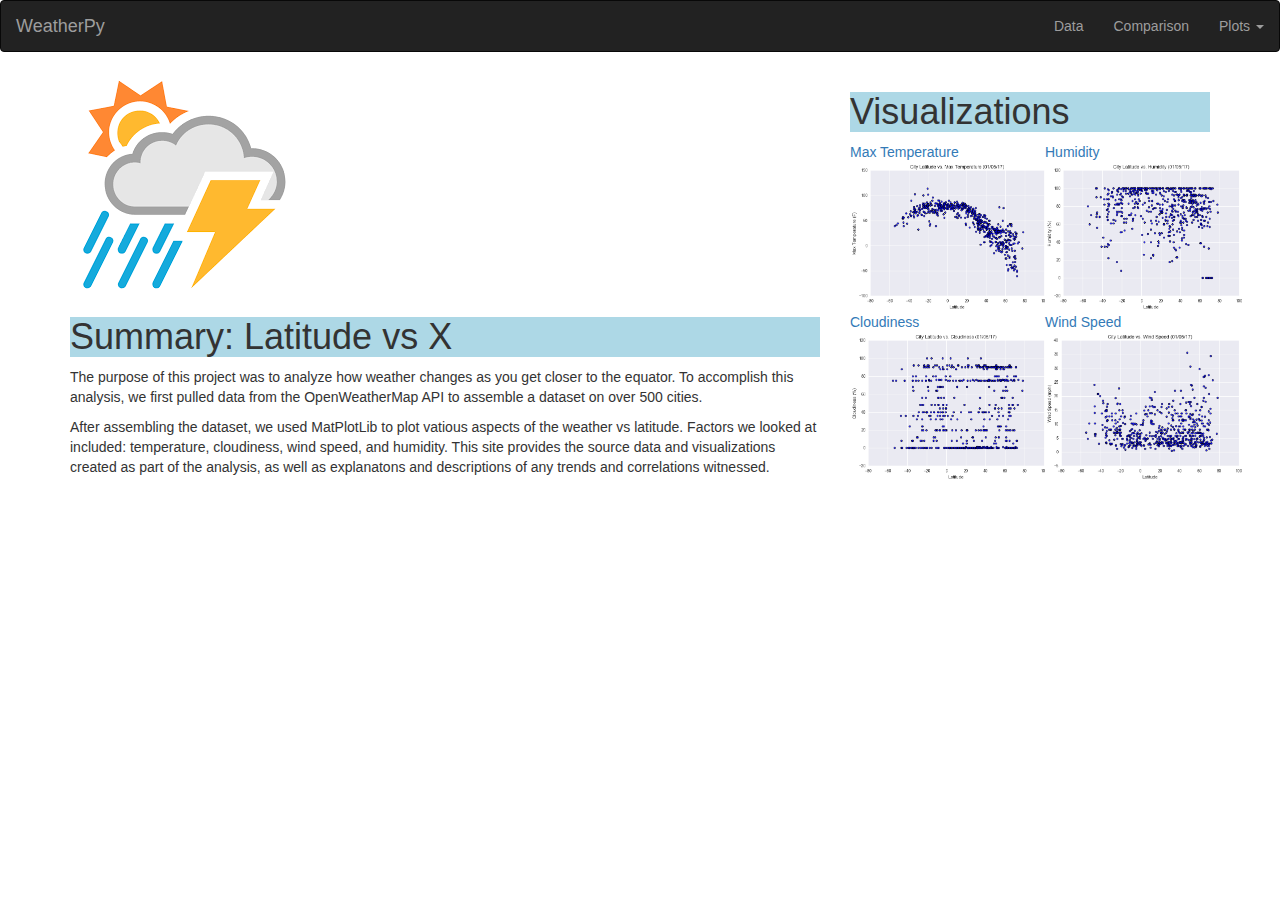
<file: Index.html>
<!DOCTYPE html>
<html lang="en">
<head>
  <title>Bootstrap Example</title>
  <meta charset="utf-8">
  <meta name="viewport" content="width=device-width, initial-scale=1">
  <link rel="stylesheet" href="https://maxcdn.bootstrapcdn.com/bootstrap/3.3.7/css/bootstrap.min.css">
  <script src="https://ajax.googleapis.com/ajax/libs/jquery/3.3.1/jquery.min.js"></script>
  <script src="https://maxcdn.bootstrapcdn.com/bootstrap/3.3.7/js/bootstrap.min.js"></script>
   <link rel="stylesheet" href="style.css">
 <link rel="stylesheet" href="style.css">

  <!-- drop down menu -->
  <title>WeatherPy - Data</title>
</head>
<body>
  <nav class="navbar navbar-inverse">
      <div class="container-fluid">
        <!-- Brand and toggle get grouped for better mobile display -->
        <div class="navbar-header">
          <button type="button" class="navbar-toggle collapsed" data-toggle="collapse" data-target="#bs-example-navbar-collapse-1" aria-expanded="false">
            <span class="sr-only">Toggle navigation</span>
          </button>
          <a class="navbar-brand" href="index.html">WeatherPy</a>
        </div>

          <ul class="nav navbar-nav navbar-right">

            <li class="dropdown">
              <a href="#" class="dropdown-toggle" data-toggle="dropdown" role="button" aria-haspopup="true" aria-expanded="false">Plots <span class="caret"></span></a>
              <ul class="dropdown-menu">
                <li><a href="temp.html">Max Temperature</a></li>
                <li><a href="humid.html">Humidity</a></li>
                <li><a href="cloudy.html">Cloudiness</a></li>
                <li><a href="wind.html">Wind Speed</a></li>
              </ul>
            </li>
            <li><a href="comparison.html">Comparison</a></li>
            <li><a href="data.html">Data</a></li>

          </ul>
        </div><!-- /.navbar-collapse -->
      </div><!-- /.container-fluid -->
    </nav>

    </ul>
  </div>
</div>


</head>
<body>

<div class="container">
  <div class="row row-grid">
    <div class="col-md-8">
    <div class="box box-left">
  <section >
      <img src="[data-uri]">
  <section >
    <h1>Summary: Latitude vs X </h1>
  <p>The purpose of this project was to analyze how weather changes as you get closer to the equator. To accomplish this analysis, we first pulled data from the OpenWeatherMap API to assemble a dataset on over 500 cities.</p>
  <p>After assembling the dataset, we used MatPlotLib to plot vatious aspects of the weather vs latitude. Factors we looked at included: temperature, cloudiness, wind speed, and humidity. This site provides the source data and visualizations created as part of the analysis, as well as explanatons and descriptions of any trends and correlations witnessed.</p>
 </section>
        
  </section>
    </div>
    </div>


	   <div class="col-md-4 sidebar">
      <div class="box box-right">
        <!--<div class="row">-->
          <!--<div class="col-md-8">-->
            <h1>Visualizations</h1>
      
       <div class="row">

           <div class="col-xs-6 col-sm-3 col-md-6">
	           <a href="temp.html">Max Temperature<img src="temp.png" width="200px" height="150px"></a>
          </div>
         
          <!--<div class="col-md-3"></div>-->

          <div class="col-xs-6 col-sm-3 col-md-6">
	           <a href="humid.html">Humidity<img src="humid.png" width="200px" height="150px"></a>
          </div>
         
          <!-- <div class="col-md-3"></div>-->
       <!--</div>
       <div class ="row">-->

          <div class="col-xs-6 col-sm-3 col-md-6">
            <a href="cloudy.html">Cloudiness<img src="cloudy.png" width="200px" height="150px"></a>
          </div>
           <!-- <div class="col-md-3"></div>-->

          <div class="col-xs-6 col-sm-3 col-md-6">
            <a href="wind.html">Wind Speed<img src="wind.png" width="200px" height="150px"></a>
          </div>
          
        <!-- <div class="col-md-3"></div>-->
        </div>
     </div>
   <!--<div class="col-md-1"></div>-->
  </div>
</div>
</body>
<html>

</body>
</html>
</file>
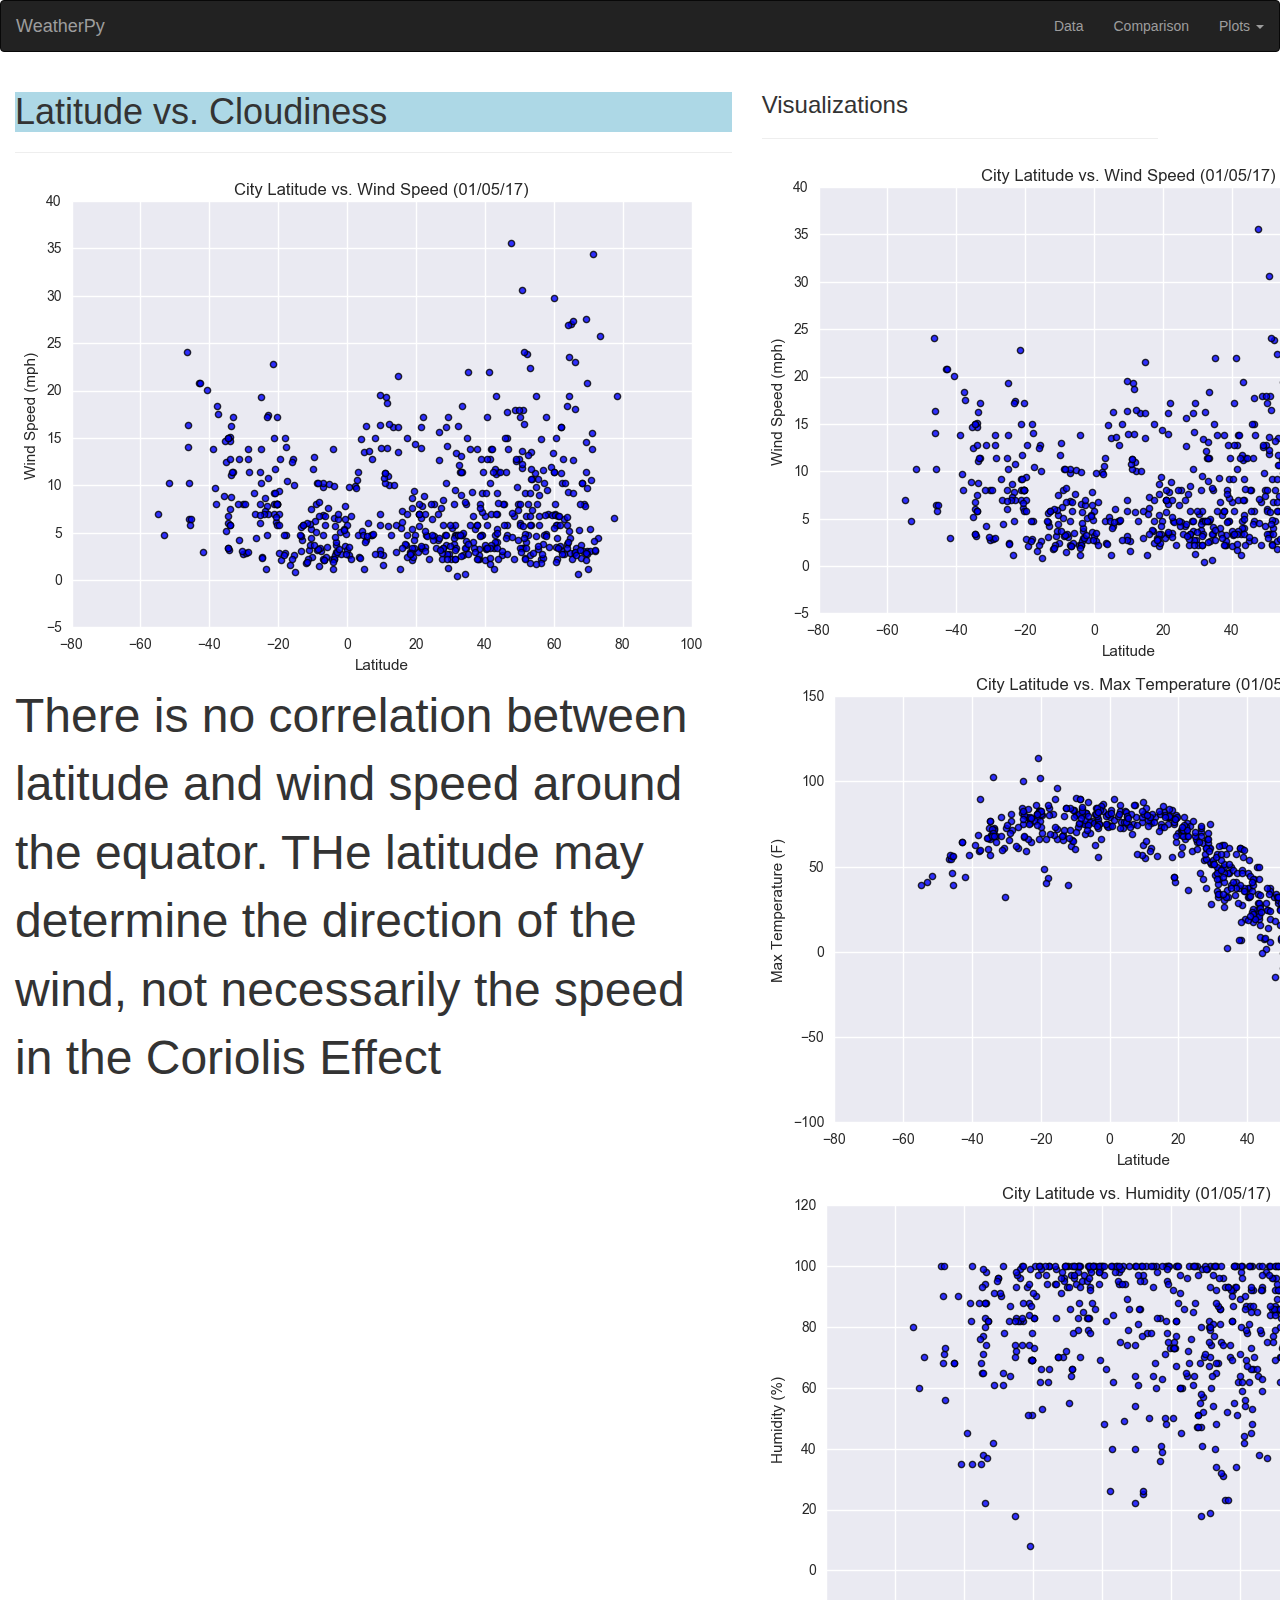
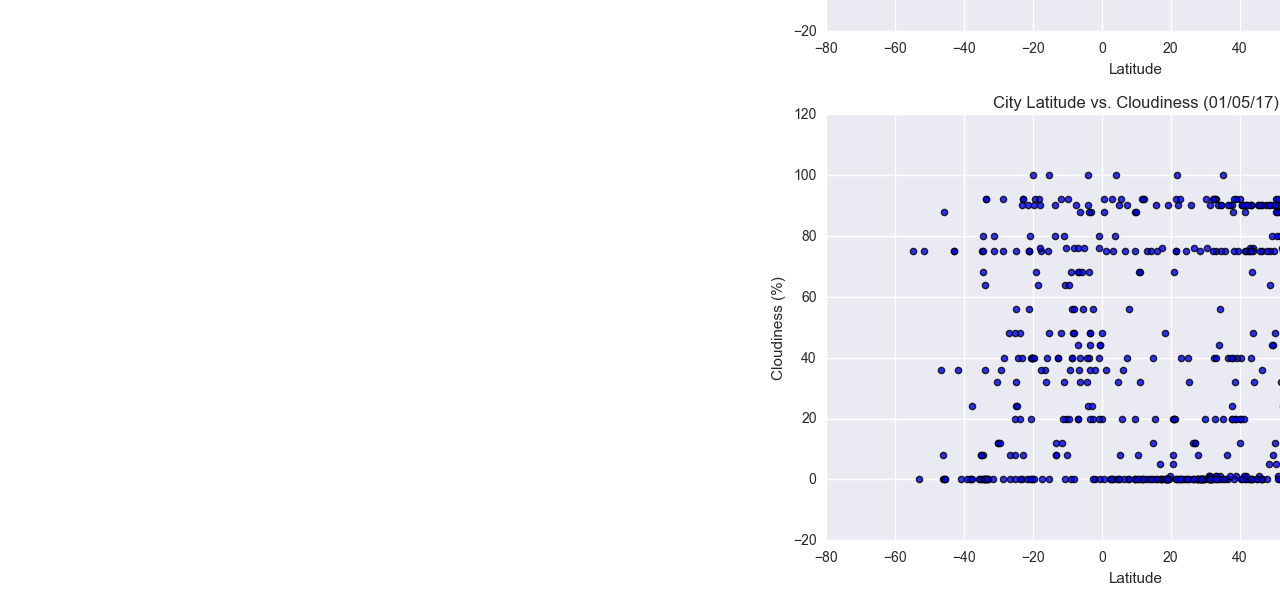
<file: cloudy.html>
<!DOCTYPE html>
<html lang="en">
<head>
    <meta charset="UTF-8">
    <meta name="viewport" content="width=device-width, initial-scale=1.0">
    <meta http-equiv="X-UA-Compatible" content="ie=edge">

    <!-- Bootstrap 3.3.7 -->
    <script src="https://code.jquery.com/jquery-3.2.1.js" integrity="sha256-DZAnKJ/6XZ9si04Hgrsxu/8s717jcIzLy3oi35EouyE=" crossorigin="anonymous"></script>
    <script src="https://maxcdn.bootstrapcdn.com/bootstrap/3.3.7/js/bootstrap.min.js" integrity="sha384-Tc5IQib027qvyjSMfHjOMaLkfuWVxZxUPnCJA7l2mCWNIpG9mGCD8wGNIcPD7Txa" crossorigin="anonymous"></script>
    <link href="https://maxcdn.bootstrapcdn.com/bootstrap/3.3.7/css/bootstrap.min.css" rel="stylesheet" integrity="sha384-BVYiiSIFeK1dGmJRAkycuHAHRg32OmUcww7on3RYdg4Va+PmSTsz/K68vbdEjh4u" crossorigin="anonymous">
    <link href="https://maxcdn.bootstrapcdn.com/font-awesome/4.7.0/css/font-awesome.min.css" rel="stylesheet" integrity="sha384-wvfXpqpZZVQGK6TAh5PVlGOfQNHSoD2xbE+QkPxCAFlNEevoEH3Sl0sibVcOQVnN" crossorigin="anonymous">

 <link rel="stylesheet" href="style.css">

    <title> WeatherPy- Cloudiness </title>

  <body>
    <nav class="navbar navbar-inverse">
    <div class="container-fluid">
      <!-- Brand and toggle get grouped for better mobile display -->
      <div class="navbar-header">
        <button type="button" class="navbar-toggle collapsed" data-toggle="collapse" data-target="#bs-example-navbar-collapse-1" aria-expanded="false">
          <span class="sr-only">Toggle navigation</span>

          <ul class="nav navbar-nav navbar-right">

            <title>WeatherPy - Data</title>
        </head>
        <body>
            <nav class="navbar navbar-inverse">
                <div class="container-fluid">
                  <!-- Brand and toggle get grouped for better mobile display -->
                  <div class="navbar-header">
                    <button type="button" class="navbar-toggle collapsed" data-toggle="collapse" data-target="#bs-example-navbar-collapse-1" aria-expanded="false">
                      <span class="sr-only">Toggle navigation</span>
                    </button>
                    <a class="navbar-brand" href="index.html">WeatherPy</a>
                  </div>

                    <ul class="nav navbar-nav navbar-right">

                      <li class="dropdown">
                        <a href="#" class="dropdown-toggle" data-toggle="dropdown" role="button" aria-haspopup="true" aria-expanded="false">Plots <span class="caret"></span></a>
                        <ul class="dropdown-menu">
                          <li><a href="temp.html">Max Temperature</a></li>
                          <li><a href="humid.html">Humidity</a></li>
                          <li><a href="cloudy.html">Cloudiness</a></li>
                          <li><a href="wind.html">Wind Speed</a></li>
                        </ul>
                      </li>
                      <li><a href="comparisons.html">Comparison</a></li>
                      <li><a href="data.html">Data</a></li>

                    </ul>
                  </div><!-- /.navbar-collapse -->
                </div><!-- /.container-fluid -->
              </nav>
              
           <div class="col-md-7 mBox">
             <h1>Latitude vs. Cloudiness</h1>
             <hr>
             <img src="wind.png" alt="">
             <p><font size="7"> There is no correlation between latitude and wind speed around the equator. THe latitude may determine the direction of the wind, not necessarily the speed in the Coriolis Effect </p>

           </div>

           <div class="col-md-4 vBox">
             <h3>Visualizations</h3>
             <hr>
             <a href="wind.html"><img src="wind.png" alt=""></a>
             <a href="temp.html"><img src="temp.png" alt=""></a>
             <a href="humid.html"><img src="humid.png" alt=""></a>
             <a href="cloudy.html"><img src="cloudy.png" alt=""></a>

           </div>
         </footer>
       </body>
       </html>
</file>
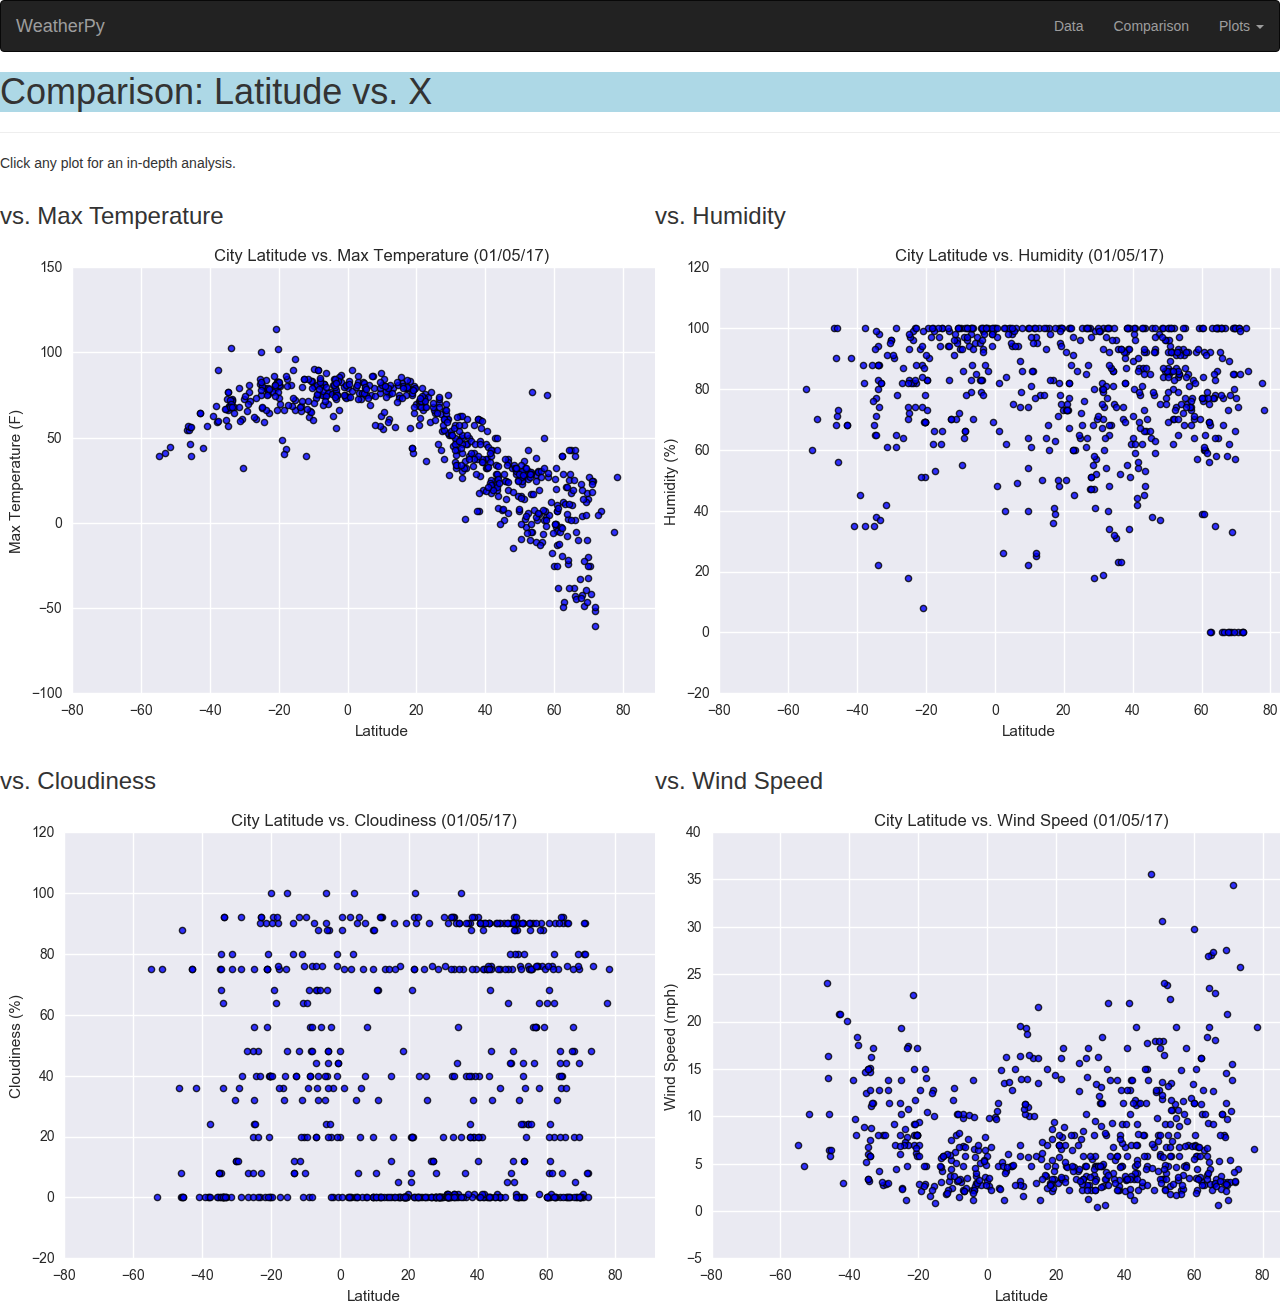
<file: comparison.html>
<!DOCTYPE html>
<html lang="en">
<head>
    <meta charset="UTF-8">
    <meta name="viewport" content="width=device-width, initial-scale=1.0">
    <meta http-equiv="X-UA-Compatible" content="ie=edge">

    <!-- Bootstrap 3.3.7 -->
    <script src="https://code.jquery.com/jquery-3.2.1.js" integrity="sha256-DZAnKJ/6XZ9si04Hgrsxu/8s717jcIzLy3oi35EouyE=" crossorigin="anonymous"></script>
    <script src="https://maxcdn.bootstrapcdn.com/bootstrap/3.3.7/js/bootstrap.min.js" integrity="sha384-Tc5IQib027qvyjSMfHjOMaLkfuWVxZxUPnCJA7l2mCWNIpG9mGCD8wGNIcPD7Txa" crossorigin="anonymous"></script>
    <link href="https://maxcdn.bootstrapcdn.com/bootstrap/3.3.7/css/bootstrap.min.css" rel="stylesheet" integrity="sha384-BVYiiSIFeK1dGmJRAkycuHAHRg32OmUcww7on3RYdg4Va+PmSTsz/K68vbdEjh4u" crossorigin="anonymous">
    <link href="https://maxcdn.bootstrapcdn.com/font-awesome/4.7.0/css/font-awesome.min.css" rel="stylesheet" integrity="sha384-wvfXpqpZZVQGK6TAh5PVlGOfQNHSoD2xbE+QkPxCAFlNEevoEH3Sl0sibVcOQVnN" crossorigin="anonymous">

 <link rel="stylesheet" href="style.css">

    <title> WeatherPy- Wind Speed </title>

  <body>
    <nav class="navbar navbar-inverse">
    <div class="container-fluid">
      <!-- Brand and toggle get grouped for better mobile display -->
      <div class="navbar-header">
        <button type="button" class="navbar-toggle collapsed" data-toggle="collapse" data-target="#bs-example-navbar-collapse-1" aria-expanded="false">
          <span class="sr-only">Toggle navigation</span>

          <ul class="nav navbar-nav navbar-right">

            <title>WeatherPy - Data</title>
          </head>
          <body>
            <nav class="navbar navbar-inverse">
                <div class="container-fluid">
                  <!-- Brand and toggle get grouped for better mobile display -->
                  <div class="navbar-header">
                    <button type="button" class="navbar-toggle collapsed" data-toggle="collapse" data-target="#bs-example-navbar-collapse-1" aria-expanded="false">
                      <span class="sr-only">Toggle navigation</span>
                    </button>
                    <a class="navbar-brand" href="index.html">WeatherPy</a>
                  </div>

                    <ul class="nav navbar-nav navbar-right">

                      <li class="dropdown">
                        <a href="#" class="dropdown-toggle" data-toggle="dropdown" role="button" aria-haspopup="true" aria-expanded="false">Plots <span class="caret"></span></a>
                        <ul class="dropdown-menu">
                          <li><a href="temp.html">Max Temperature</a></li>
                          <li><a href="humid.html">Humidity</a></li>
                          <li><a href="cloudy.html">Cloudiness</a></li>
                          <li><a href="wind.html">Wind Speed</a></li>
                        </ul>
                      </li>
                      <li><a href="comparison.html">Comparison</a></li>
                      <li><a href="data.html">Data</a></li>

                    </ul>
                  </div><!-- /.navbar-collapse -->
                </div><!-- /.container-fluid -->
              </nav>

        <div class="box box-single">
                <section id="intro">
                        <h1>Comparison: Latitude vs. X</h1>
                        <hr>

                        <section id="summary">
                                <p>Click any plot for an in-depth analysis.</p>
                        </section>
                </section>

                <div class="row">
                        <div class="col-xs-12 col-md-6">
                              <h3>vs. Max Temperature</h3>
                            <figure>
                                  <a href="temp.html">
                                      <img id="landing-viz" src="temp.png" alt="Latitude vs. Temperature"></a>
                              </figure>
                          </div>

                    <div class="col-xs-12 col-md-6">
                            <h3>vs. Humidity</h3>
                            <figure>
                                <a href="humid.html">
                                    <img id="landing-viz" src="humid.png" alt="Latitude vs. Humidity"></a>
                            </figure>
                        </div>

                    <div class="col-xs-12 col-md-6">
                        <h3>vs. Cloudiness</h3>
                        <figure>
                            <a href="cloudy.html">
                                <img id="landing-viz" src="cloudy.png" alt="Latitude vs. Cloudiness"></a>
                        </figure>
                    </div>

                    <div class="col-xs-12 col-md-6">
                        <h3>vs. Wind Speed</h3>
                        <figure>
                                <a href="wind.html">
                                    <img id="landing-viz" src="wind.png" alt="Latitude vs. Wind Speed"></a>
                        </figure>
                    </div>

          </div>


    <script src="https://code.jquery.com/jquery-3.2.1.js"integrity="sha256-DZAnKJ/6XZ9si04Hgrsxu/8s717jcIzLy3oi35EouyE=" crossorigin="anonymous"></script>

    <script src="https://maxcdn.bootstrapcdn.com/bootstrap/3.3.7/js/bootstrap.min.js" integrity="sha384-Tc5IQib027qvyjSMfHjOMaLkfuWVxZxUPnCJA7l2mCWNIpG9mGCD8wGNIcPD7Txa" crossorigin="anonymous">
    </script>
    </body>
    </html>
</file>
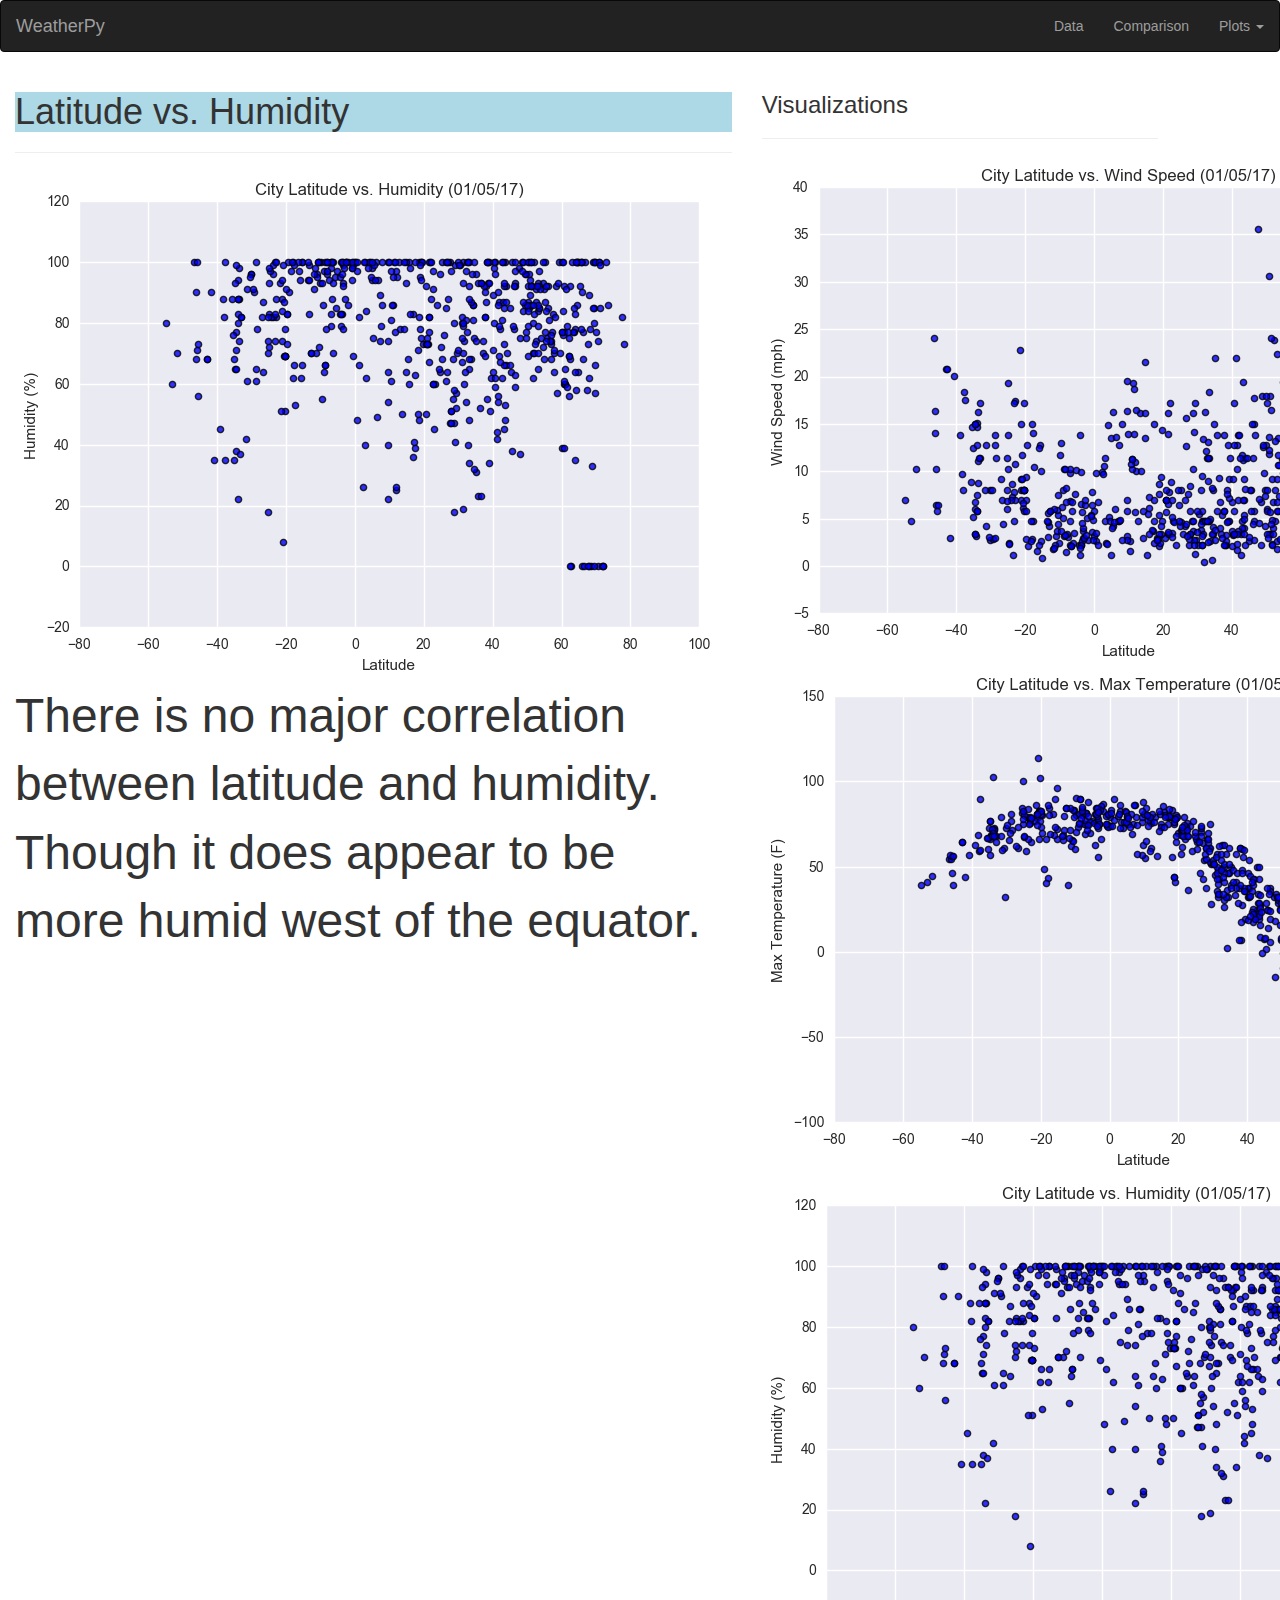
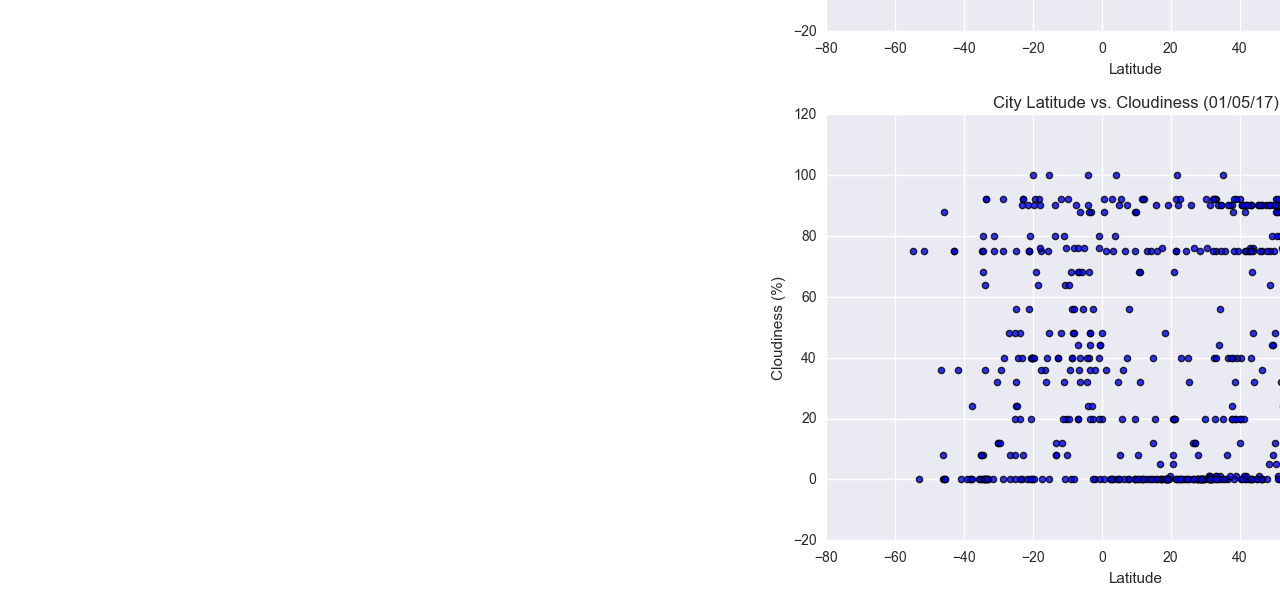
<file: humid.html>
<!DOCTYPE html>
<html lang="en">
<head>
    <meta charset="UTF-8">
    <meta name="viewport" content="width=device-width, initial-scale=1.0">
    <meta http-equiv="X-UA-Compatible" content="ie=edge">

    <!-- Bootstrap 3.3.7 -->
    <script src="https://code.jquery.com/jquery-3.2.1.js" integrity="sha256-DZAnKJ/6XZ9si04Hgrsxu/8s717jcIzLy3oi35EouyE=" crossorigin="anonymous"></script>
    <script src="https://maxcdn.bootstrapcdn.com/bootstrap/3.3.7/js/bootstrap.min.js" integrity="sha384-Tc5IQib027qvyjSMfHjOMaLkfuWVxZxUPnCJA7l2mCWNIpG9mGCD8wGNIcPD7Txa" crossorigin="anonymous"></script>
    <link href="https://maxcdn.bootstrapcdn.com/bootstrap/3.3.7/css/bootstrap.min.css" rel="stylesheet" integrity="sha384-BVYiiSIFeK1dGmJRAkycuHAHRg32OmUcww7on3RYdg4Va+PmSTsz/K68vbdEjh4u" crossorigin="anonymous">
    <link href="https://maxcdn.bootstrapcdn.com/font-awesome/4.7.0/css/font-awesome.min.css" rel="stylesheet" integrity="sha384-wvfXpqpZZVQGK6TAh5PVlGOfQNHSoD2xbE+QkPxCAFlNEevoEH3Sl0sibVcOQVnN" crossorigin="anonymous">

 <link rel="stylesheet" href="style.css">

    <title> WeatherPy- Humidity </title>

  <body>
    <nav class="navbar navbar-inverse">
    <div class="container-fluid">
      <!-- Brand and toggle get grouped for better mobile display -->
      <div class="navbar-header">
        <button type="button" class="navbar-toggle collapsed" data-toggle="collapse" data-target="#bs-example-navbar-collapse-1" aria-expanded="false">
          <span class="sr-only">Toggle navigation</span>

          <ul class="nav navbar-nav navbar-right">

            <title>WeatherPy - Data</title>
        </head>
        <body>
            <nav class="navbar navbar-inverse">
                <div class="container-fluid">
                  <!-- Brand and toggle get grouped for better mobile display -->
                  <div class="navbar-header">
                    <button type="button" class="navbar-toggle collapsed" data-toggle="collapse" data-target="#bs-example-navbar-collapse-1" aria-expanded="false">
                      <span class="sr-only">Toggle navigation</span>
                    </button>
                    <a class="navbar-brand" href="index.html">WeatherPy</a>
                  </div>

                    <ul class="nav navbar-nav navbar-right">

                      <li class="dropdown">
                        <a href="#" class="dropdown-toggle" data-toggle="dropdown" role="button" aria-haspopup="true" aria-expanded="false">Plots <span class="caret"></span></a>
                        <ul class="dropdown-menu">
                          <li><a href="temp.html">Max Temperature</a></li>
                          <li><a href="humid.html">Humidity</a></li>
                          <li><a href="cloudy.html">Cloudiness</a></li>
                          <li><a href="wind.html">Wind Speed</a></li>
                        </ul>
                      </li>
                      <li><a href="comparisons.html">Comparison</a></li>
                      <li><a href="data.html">Data</a></li>

                    </ul>
                  </div><!-- /.navbar-collapse -->
                </div><!-- /.container-fluid -->
              </nav>

           <div class="col-md-7 mBox">
             <h1>Latitude vs. Humidity</h1>
             <hr>
             <img src="humid.png" alt="">
             <p><font size="7"> There is no major correlation between latitude and humidity. Though it does appear to be more humid west of the equator. </p>

           </div>

           <div class="col-md-4 vBox">
             <h3>Visualizations</h3>
             <hr>
             <a href="wind.html"><img src="wind.png" alt=""></a>
             <a href="temp.html"><img src="temp.png" alt=""></a>
             <a href="humid.html"><img src="humid.png" alt=""></a>
             <a href="cloudy.html"><img src="cloudy.png" alt=""></a>

           </div>
         </footer>
       </body>
       </html>
</file>
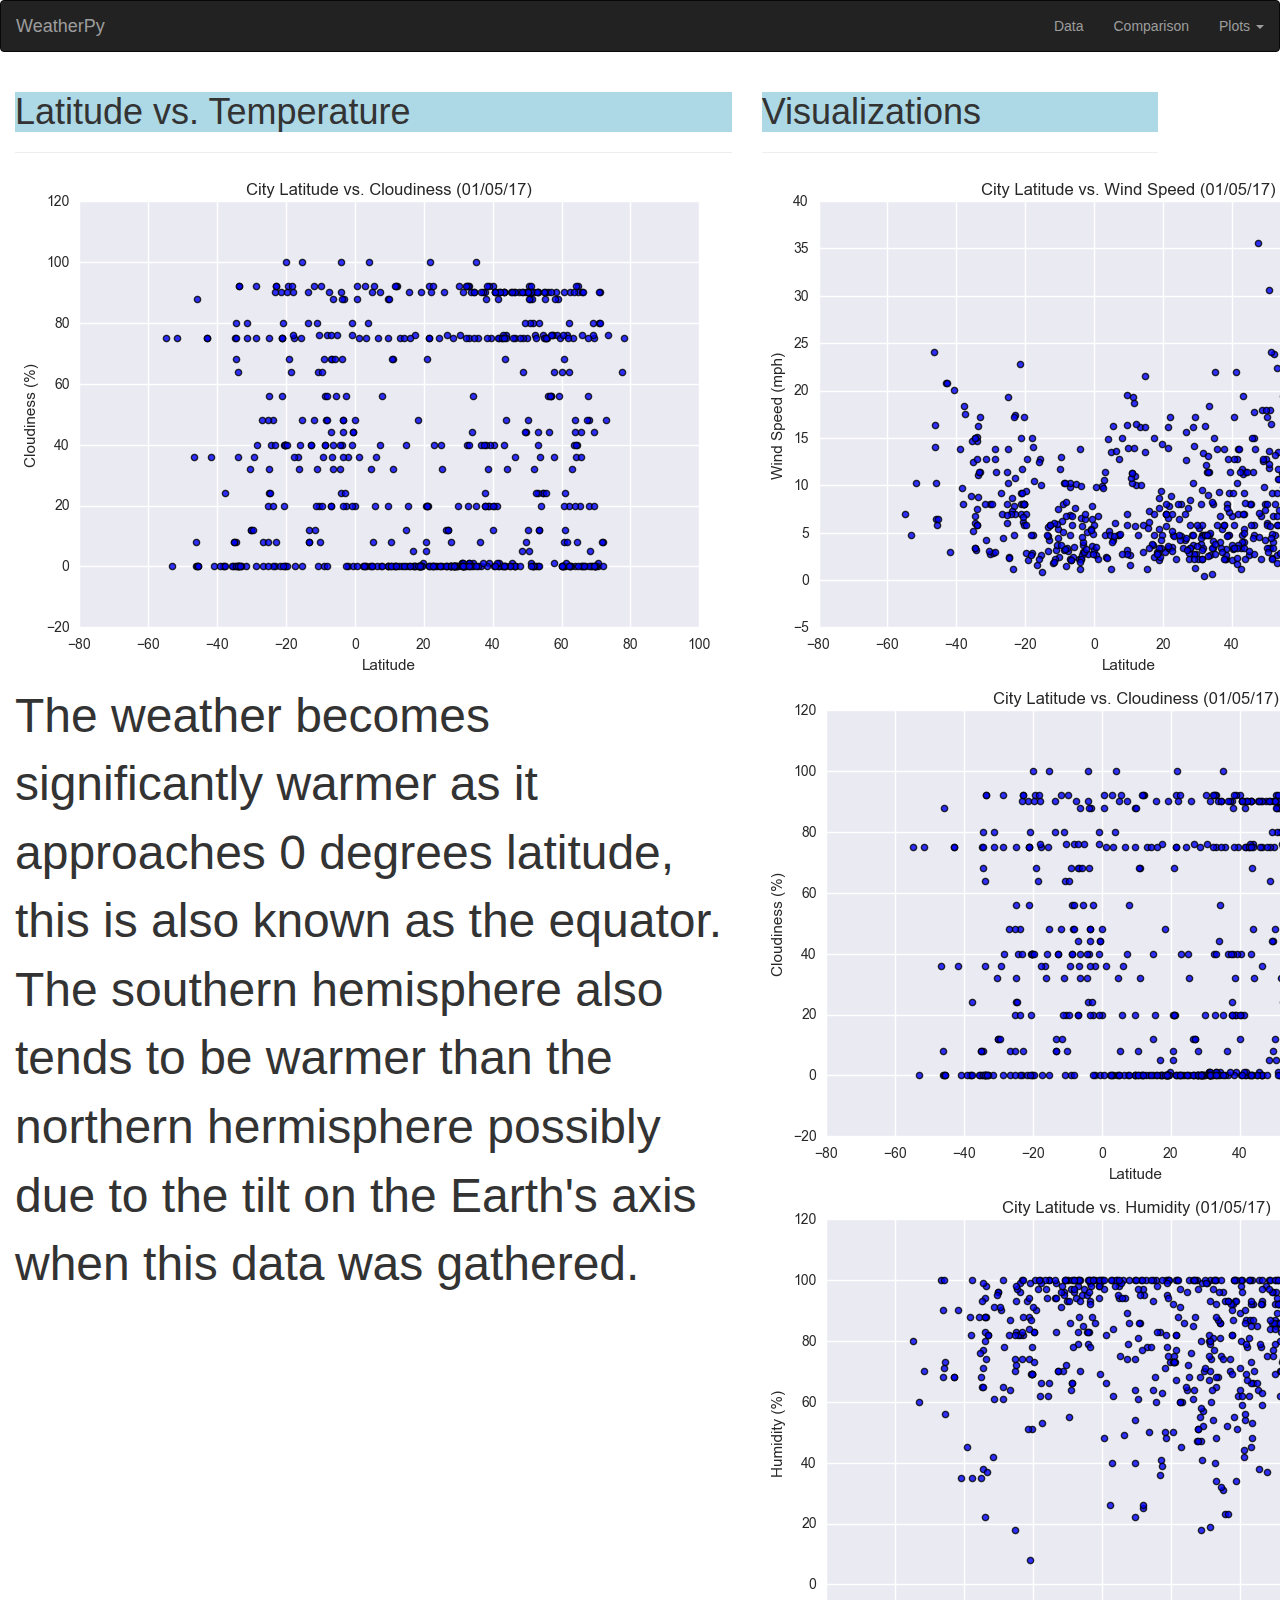
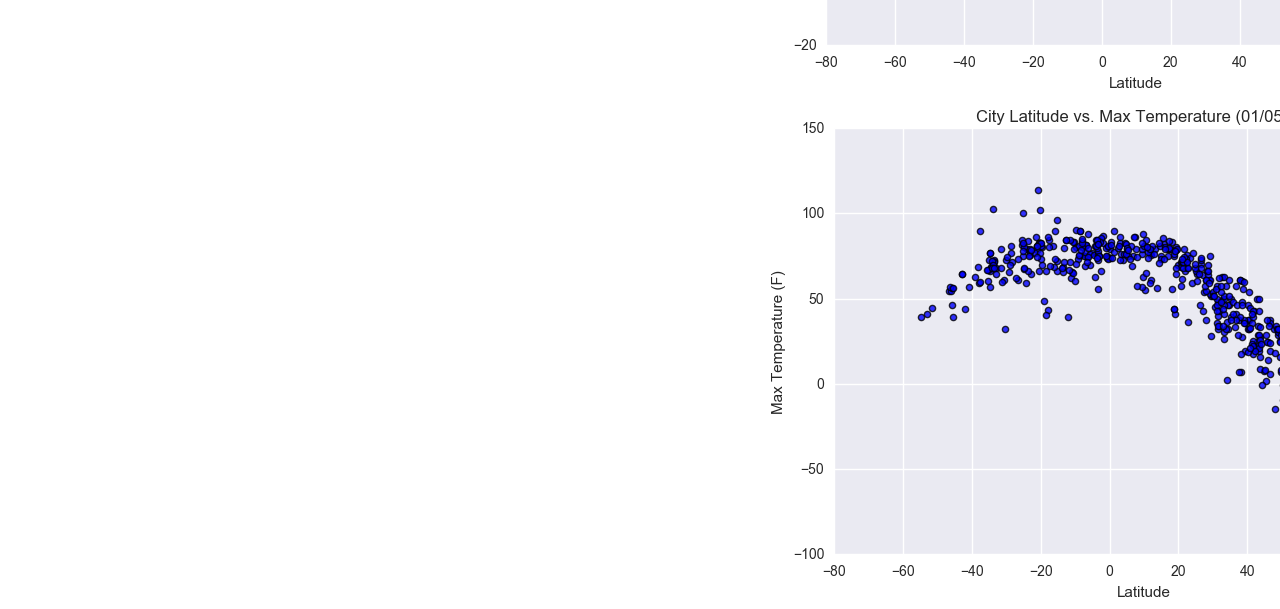
<file: temp.html>
<!DOCTYPE html>
<html lang="en">
<head>
    <meta charset="UTF-8">
    <meta name="viewport" content="width=device-width, initial-scale=1.0">
    <meta http-equiv="X-UA-Compatible" content="ie=edge">

    <!-- Bootstrap 3.3.7 -->
    <script src="https://code.jquery.com/jquery-3.2.1.js" integrity="sha256-DZAnKJ/6XZ9si04Hgrsxu/8s717jcIzLy3oi35EouyE=" crossorigin="anonymous"></script>
    <script src="https://maxcdn.bootstrapcdn.com/bootstrap/3.3.7/js/bootstrap.min.js" integrity="sha384-Tc5IQib027qvyjSMfHjOMaLkfuWVxZxUPnCJA7l2mCWNIpG9mGCD8wGNIcPD7Txa" crossorigin="anonymous"></script>
    <link href="https://maxcdn.bootstrapcdn.com/bootstrap/3.3.7/css/bootstrap.min.css" rel="stylesheet" integrity="sha384-BVYiiSIFeK1dGmJRAkycuHAHRg32OmUcww7on3RYdg4Va+PmSTsz/K68vbdEjh4u" crossorigin="anonymous">
    <link href="https://maxcdn.bootstrapcdn.com/font-awesome/4.7.0/css/font-awesome.min.css" rel="stylesheet" integrity="sha384-wvfXpqpZZVQGK6TAh5PVlGOfQNHSoD2xbE+QkPxCAFlNEevoEH3Sl0sibVcOQVnN" crossorigin="anonymous">

 <link rel="stylesheet" href="style.css">

    <title> WeatherPy- Temperature </title>

  <body>
    <nav class="navbar navbar-inverse">
    <div class="container-fluid">
      <!-- Brand and toggle get grouped for better mobile display -->
      <div class="navbar-header">
        <button type="button" class="navbar-toggle collapsed" data-toggle="collapse" data-target="#bs-example-navbar-collapse-1" aria-expanded="false">
          <span class="sr-only">Toggle navigation</span>

          <ul class="nav navbar-nav navbar-right">

            <title>WeatherPy - Data</title>
          </head>
          <body>
            <nav class="navbar navbar-inverse">
                <div class="container-fluid">
                  <!-- Brand and toggle get grouped for better mobile display -->
                  <div class="navbar-header">
                    <button type="button" class="navbar-toggle collapsed" data-toggle="collapse" data-target="#bs-example-navbar-collapse-1" aria-expanded="false">
                      <span class="sr-only">Toggle navigation</span>
                    </button>
                    <a class="navbar-brand" href="index.html">WeatherPy</a>
                  </div>

                    <ul class="nav navbar-nav navbar-right">

                      <li class="dropdown">
                        <a href="#" class="dropdown-toggle" data-toggle="dropdown" role="button" aria-haspopup="true" aria-expanded="false">Plots <span class="caret"></span></a>
                        <ul class="dropdown-menu">
                          <li><a href="temp.html">Max Temperature</a></li>
                          <li><a href="humid.html">Humidity</a></li>
                          <li><a href="cloudy.html">Cloudiness</a></li>
                          <li><a href="wind.html">Wind Speed</a></li>
                        </ul>
                      </li>
                      <li><a href="comparisons.html">Comparison</a></li>
                      <li><a href="data.html">Data</a></li>

                    </ul>
                  </div><!-- /.navbar-collapse -->
                </div><!-- /.container-fluid -->
              </nav>
           <div class="col-md-7 mBox">
             <h1>Latitude vs. Temperature</h1>
             <hr>
             <img src="cloudy.png" alt="">
             <p><font size="7"> The weather becomes significantly warmer as it approaches 0 degrees latitude, this is also known as the equator. The southern hemisphere also tends to be warmer than the northern hermisphere possibly due to the tilt on the Earth's axis when this data was gathered. </p>

           </div>

           <div class="col-md-4 vBox">
             <h1>Visualizations</h1>
             <hr>
             <a href="wind.html"><img src="wind.png" alt=""></a>
             <a href="cloudy.html"><img src="cloudy.png" alt=""></a>
             <a href="humid.html"><img src="humid.png" alt=""></a>
             <a href="temp.html"><img src="temp.png" alt=""></a>

           </div>
         </footer>
       </body>
       </html>
</file>
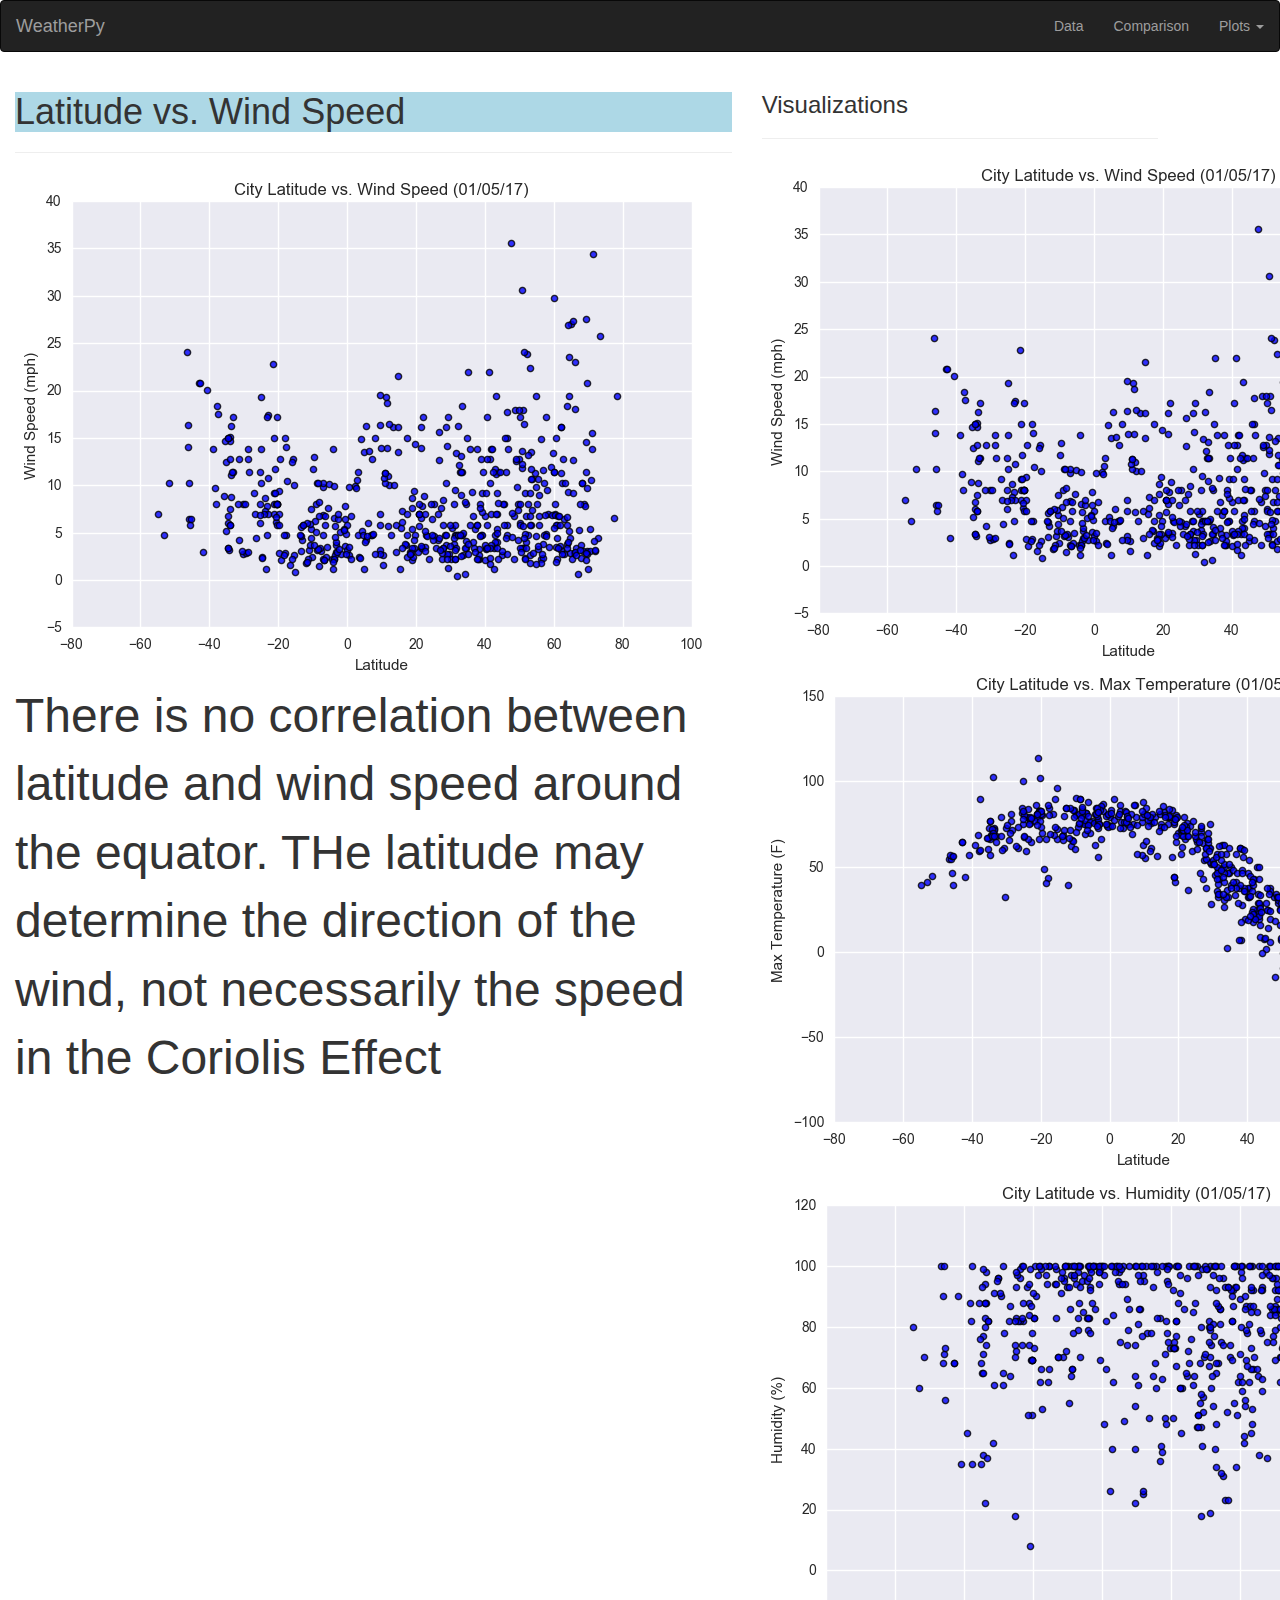
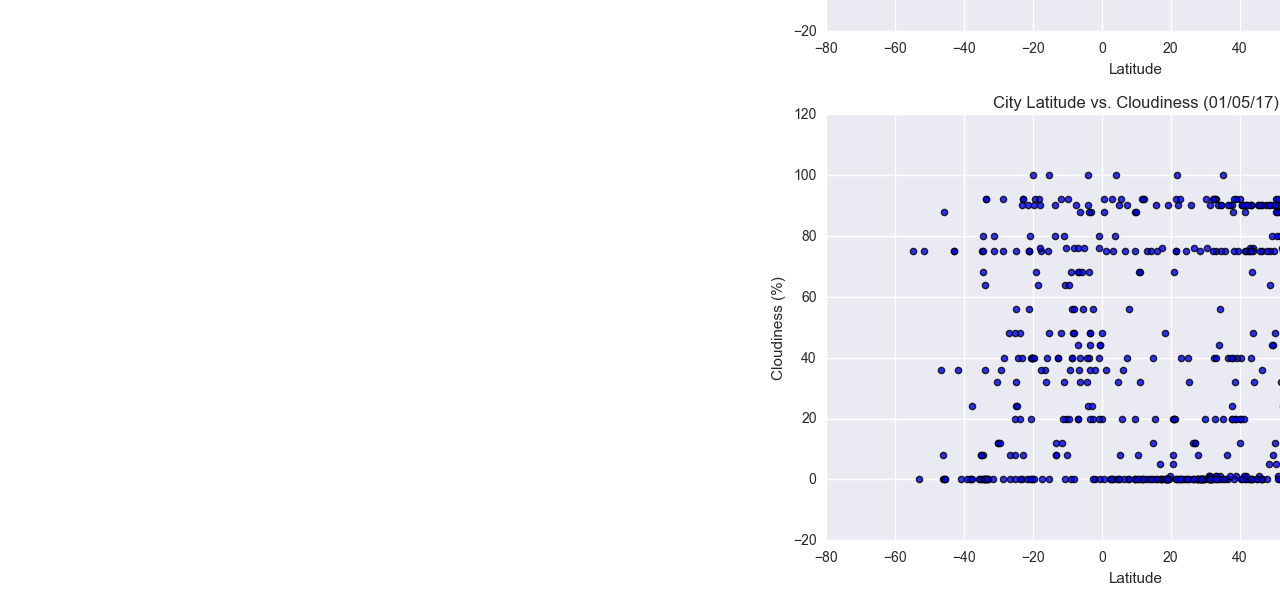
<file: wind.html>
<!DOCTYPE html>
<html lang="en">
<head>
    <meta charset="UTF-8">
    <meta name="viewport" content="width=device-width, initial-scale=1.0">
    <meta http-equiv="X-UA-Compatible" content="ie=edge">

    <!-- Bootstrap 3.3.7 -->
    <script src="https://code.jquery.com/jquery-3.2.1.js" integrity="sha256-DZAnKJ/6XZ9si04Hgrsxu/8s717jcIzLy3oi35EouyE=" crossorigin="anonymous"></script>
    <script src="https://maxcdn.bootstrapcdn.com/bootstrap/3.3.7/js/bootstrap.min.js" integrity="sha384-Tc5IQib027qvyjSMfHjOMaLkfuWVxZxUPnCJA7l2mCWNIpG9mGCD8wGNIcPD7Txa" crossorigin="anonymous"></script>
    <link href="https://maxcdn.bootstrapcdn.com/bootstrap/3.3.7/css/bootstrap.min.css" rel="stylesheet" integrity="sha384-BVYiiSIFeK1dGmJRAkycuHAHRg32OmUcww7on3RYdg4Va+PmSTsz/K68vbdEjh4u" crossorigin="anonymous">
    <link href="https://maxcdn.bootstrapcdn.com/font-awesome/4.7.0/css/font-awesome.min.css" rel="stylesheet" integrity="sha384-wvfXpqpZZVQGK6TAh5PVlGOfQNHSoD2xbE+QkPxCAFlNEevoEH3Sl0sibVcOQVnN" crossorigin="anonymous">

 <link rel="stylesheet" href="style.css">

    <title> WeatherPy- Wind Speed </title>

  <body>
    <nav class="navbar navbar-inverse">
    <div class="container-fluid">
      <!-- Brand and toggle get grouped for better mobile display -->
      <div class="navbar-header">
        <button type="button" class="navbar-toggle collapsed" data-toggle="collapse" data-target="#bs-example-navbar-collapse-1" aria-expanded="false">
          <span class="sr-only">Toggle navigation</span>

          <ul class="nav navbar-nav navbar-right">

            <title>WeatherPy - Data</title>
          </head>
          <body>
            <nav class="navbar navbar-inverse">
                <div class="container-fluid">
                  <!-- Brand and toggle get grouped for better mobile display -->
                  <div class="navbar-header">
                    <button type="button" class="navbar-toggle collapsed" data-toggle="collapse" data-target="#bs-example-navbar-collapse-1" aria-expanded="false">
                      <span class="sr-only">Toggle navigation</span>
                    </button>
                    <a class="navbar-brand" href="index.html">WeatherPy</a>
                  </div>

                    <ul class="nav navbar-nav navbar-right">

                      <li class="dropdown">
                        <a href="#" class="dropdown-toggle" data-toggle="dropdown" role="button" aria-haspopup="true" aria-expanded="false">Plots <span class="caret"></span></a>
                        <ul class="dropdown-menu">
                          <li><a href="temp.html">Max Temperature</a></li>
                          <li><a href="humid.html">Humidity</a></li>
                          <li><a href="cloudy.html">Cloudiness</a></li>
                          <li><a href="wind.html">Wind Speed</a></li>
                        </ul>
                      </li>
                      <li><a href="comparisons.html">Comparison</a></li>
                      <li><a href="data.html">Data</a></li>

                    </ul>
                  </div><!-- /.navbar-collapse -->
                </div><!-- /.container-fluid -->
              </nav>

           <div class="col-md-7 mBox">
             <h1>Latitude vs. Wind Speed</h1>
             <hr>
             <img src="wind.png" alt="">
             <p><font size="7"> There is no correlation between latitude and wind speed around the equator. THe latitude may determine the direction of the wind, not necessarily the speed in the Coriolis Effect </p>

           </div>

           <div class="col-md-4 vBox">
             <h3>Visualizations</h3>
             <hr>
             <a href="wind.html"><img src="wind.png" alt=""></a>
             <a href="temp.html"><img src="temp.png" alt=""></a>
             <a href="Humidity.html"><img src="humid.png" alt=""></a>
             <a href="cloudy.html"><img src="cloudy.png" alt=""></a>

           </div>
         </footer>
       </body>
       </html>
</file>
<file: style.css>
h1 {background-color: lightblue;

}

.navbar li {
	display:inline-block;
	float:right;
}

@media(min-width: 480px) {
.siderbar {
	float:right;
}

.main {
	float:left;
</file>
